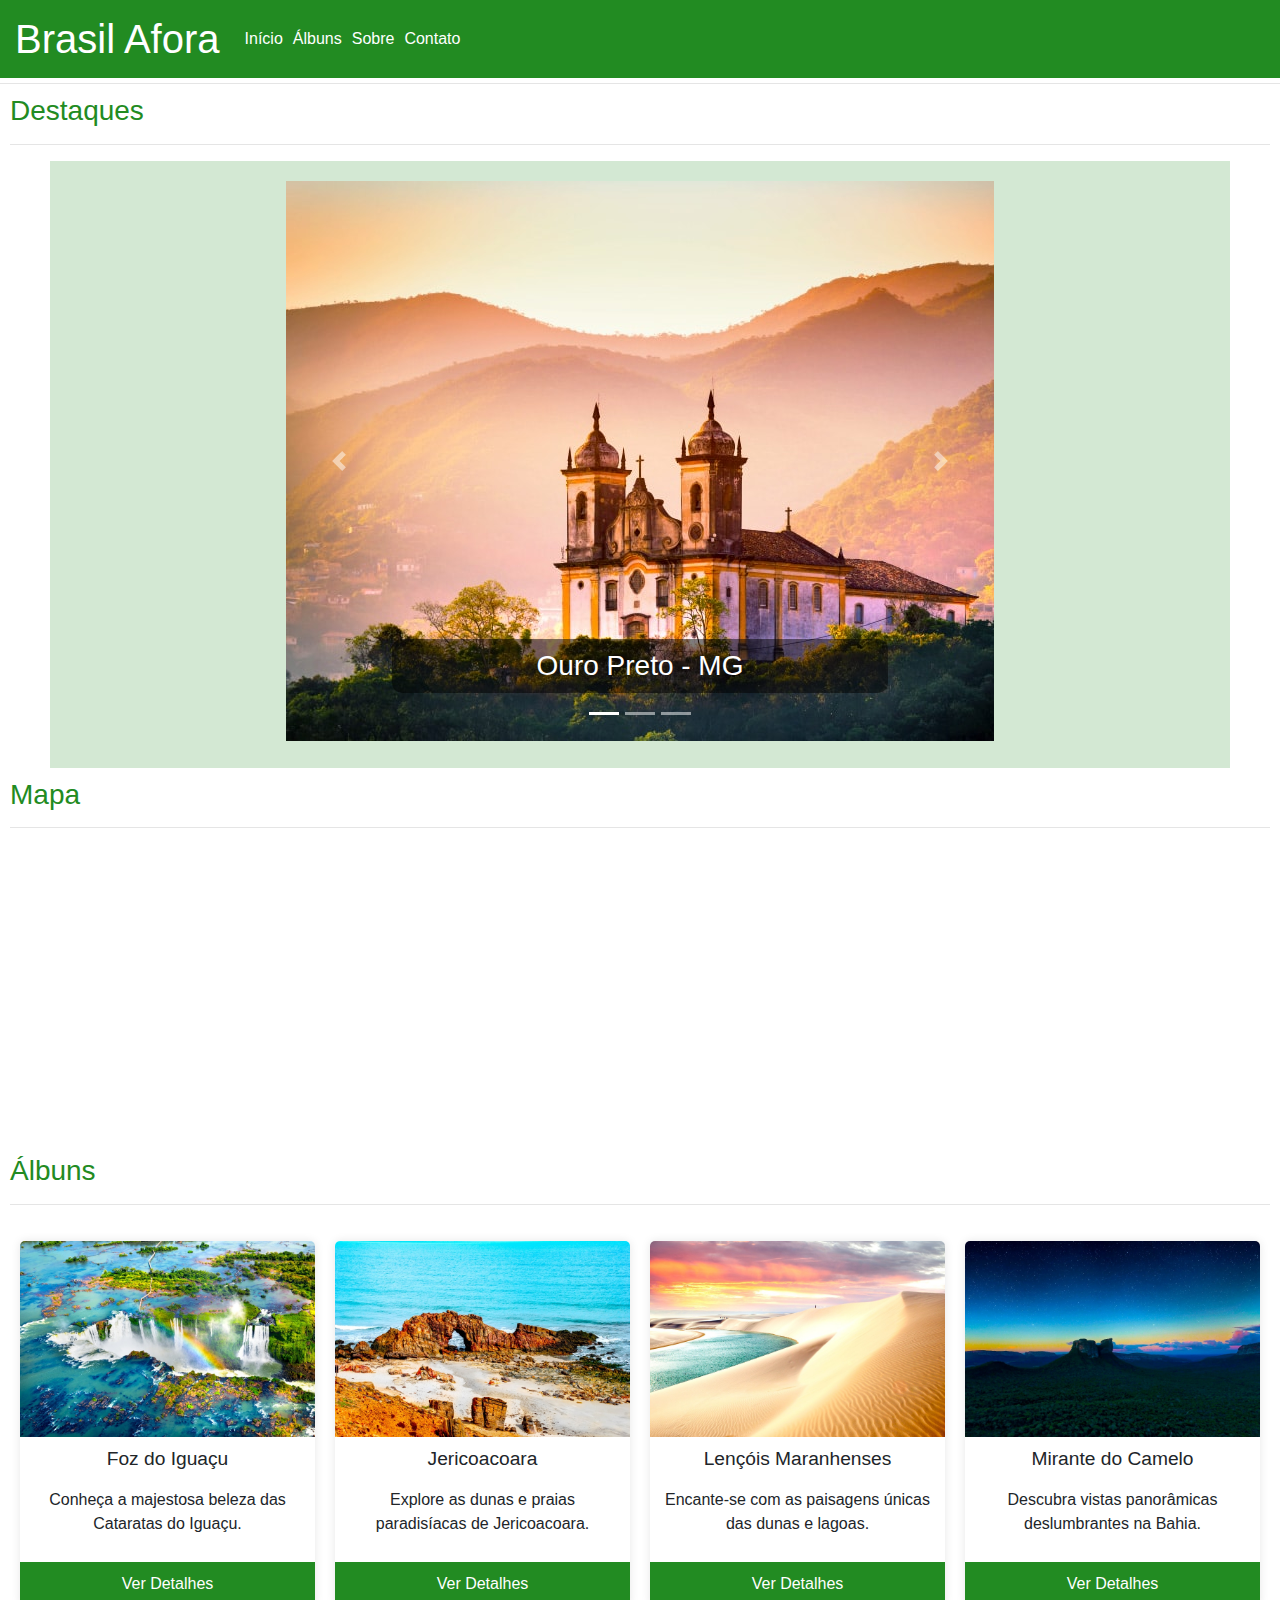
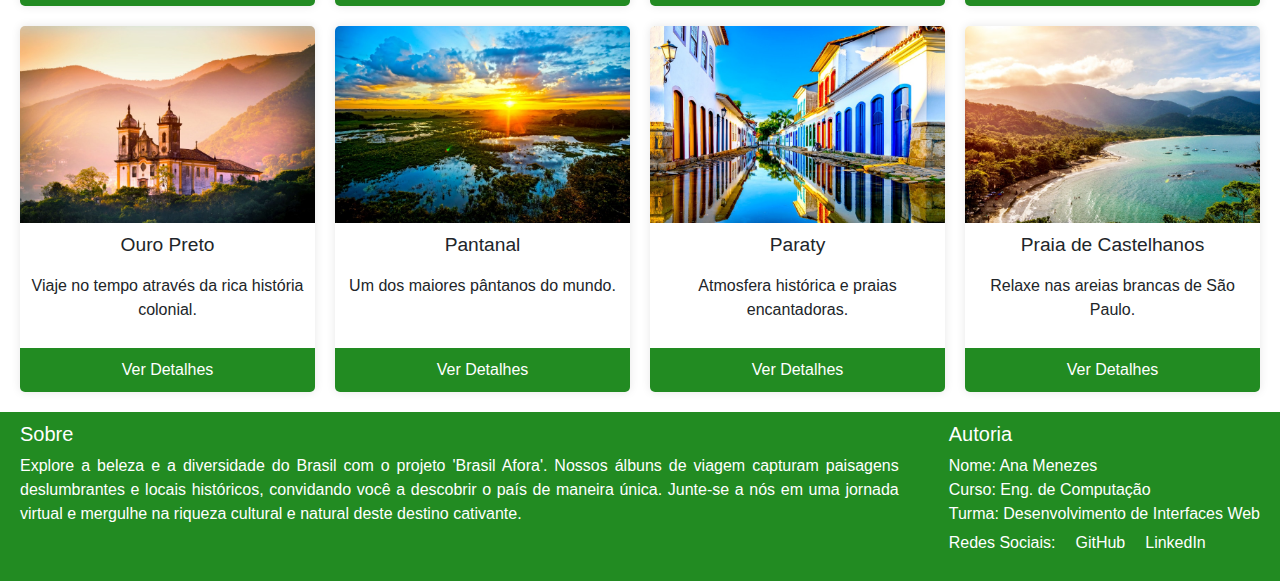
<file: index.html>
<!DOCTYPE html>
<html lang="pt-BR">

<head>
    <meta charset="UTF-8" />
    <meta name="viewport" content="width=device-width, initial-scale=1.0" />
    <title>Brasil Afora</title>
    <link rel="stylesheet" href="assets/css/styles.css" />
    <link rel="stylesheet" href="https://maxcdn.bootstrapcdn.com/bootstrap/4.5.2/css/bootstrap.min.css" />
</head>


<body>
    <header>
        <div class="menu">
            <h1 class="menu-title">Brasil Afora</h1>
            <a href="index.html">Início</a>
            <a href="album.html">Álbuns</a>
            <a href="index.html">Sobre</a>
            <a href="index.html">Contato</a>
        </div>
        <hr>
    </header>

    <section class="highlights">
        <div class="title">
            <h3>Destaques</h3>
            <hr>
        </div>
        <div class="background-carousel">
            <div class="highlights-carousel">
                <div id="carouselHighlights" class="carousel slide" data-ride="carousel">
                    <ol class="carousel-indicators">
                        <li data-target="#carouselHighlights" data-slide-to="0" class="active"></li>
                        <li data-target="#carouselHighlights" data-slide-to="1"></li>
                        <li data-target="#carouselHighlights" data-slide-to="2"></li>
                    </ol>

                    <div class="carousel-inner">
                        <div class="carousel-item active">
                            <img src="assets\img\OuroPreto-MinasGerais.jpg" alt="OuroPreto-MinasGerais">
                            <div class="carousel-caption">
                                <h3>Ouro Preto - MG</h3>
                            </div>
                        </div>
                        <div class="carousel-item">
                            <img src="assets\img\PraiaCastelhanos-SaoPaulo.jpg" alt="PraiaCastelhanos-SaoPaulo">
                            <div class="carousel-caption">
                                <h3>Praia de Castelhanos - SP</h3>
                            </div>
                        </div>
                        <div class="carousel-item">
                            <img src="assets\img\Paraty-RioDeJaneiro.jpg" alt="Paraty-RioDeJaneiro">
                            <div class="carousel-caption">
                                <h3>Paraty - RJ</h3>
                            </div>
                        </div>
                    </div>
                    <a class="carousel-control-prev" href="#carouselHighlights" role="button" data-slide="prev">
                        <span class="carousel-control-prev-icon" aria-hidden="true"></span>
                        <span class="sr-only">Anterior</span>
                    </a>
                    <a class="carousel-control-next" href="#carouselHighlights" role="button" data-slide="next">
                        <span class="carousel-control-next-icon" aria-hidden="true"></span>
                        <span class="sr-only">Próximo</span>
                    </a>
                </div>
            </div>
        </div>
    </section>

    <section class="map">
        <div class="title">
            <h3>Mapa</h3>
            <hr>
        </div>
        <div class="map-content">
            <iframe class="map-image"
                src="https://www.google.com/maps/embed?pb=!1m18!1m12!1m3!1d120048.59795757699!2d-44.04662274608247!3d-19.90253583914758!2m3!1f0!2f0!3f0!3m2!1i1024!2i768!4f13.1!3m3!1m2!1s0xa690cacacf2c33%3A0x5b35795e3ad23997!2sBelo%20Horizonte%2C%20MG!5e0!3m2!1spt-BR!2sbr!4v1694258462357!5m2!1spt-BR!2sbr"
                style="border:0;" allowfullscreen="" loading="lazy"
                referrerpolicy="no-referrer-when-downgrade"></iframe>
        </div>
    </section>

    <section class="albums">
        <div class="title">
            <h3>Álbuns</h3>
            <hr>
        </div>
        <div class="albums-grid">
            <article class="album">
                <img src="assets/img/FozDoIguacu-Parana.jpg" alt="FozDoIguacu" />
                <h2>Foz do Iguaçu</h2>
                <p>Conheça a majestosa beleza das Cataratas do Iguaçu.</p>
                <a href="album.html">Ver Detalhes</a>
            </article>
            <article class="album">
                <img src="assets/img/Jericoacoara-Ceara.jpg" alt="Jericoacoara" />
                <h2>Jericoacoara</h2>
                <p>Explore as dunas e praias paradisíacas de Jericoacoara.</p>
                <a href="album.html">Ver Detalhes</a>
            </article>
            <article class="album">
                <img src="assets/img/LencoisMaranhenses-Maranhao.jpg" alt="LencoisMaranhenses" />
                <h2>Lençóis Maranhenses</h2>
                <p>Encante-se com as paisagens únicas das dunas e lagoas.</p>
                <a href="album.html">Ver Detalhes</a>
            </article>
            <article class="album">
                <img src="assets/img/MiranteDoCamelo-Bahia.jpg" alt="MiranteDoCamelo" />
                <h2>Mirante do Camelo</h2>
                <p>Descubra vistas panorâmicas deslumbrantes na Bahia.</p>
                <a href="album.html">Ver Detalhes</a>
            </article>
            <article class="album">
                <img src="assets/img/OuroPreto-MinasGerais.jpg" alt="OuroPreto" />
                <h2>Ouro Preto</h2>
                <p>Viaje no tempo através da rica história colonial.</p>
                <a href="album.html">Ver Detalhes</a>
            </article>
            <article class="album">
                <img src="assets/img/Pantanal-MatoGrossoDoSul.jpg" alt="Pantanal" />
                <h2>Pantanal</h2>
                <p>Um dos maiores pântanos do mundo.</p>
                <a href="album.html">Ver Detalhes</a>
            </article>
            <article class="album">
                <img src="assets/img/Paraty-RioDeJaneiro.jpg" alt="Paraty" />
                <h2>Paraty</h2>
                <p>Atmosfera histórica e praias encantadoras.</p>
                <a href="album.html">Ver Detalhes</a>
            </article>
            <article class="album">
                <img src="assets/img/PraiaCastelhanos-SaoPaulo.jpg" alt="PraiaCastelhanos" />
                <h2>Praia de Castelhanos</h2>
                <p>Relaxe nas areias brancas de São Paulo.</p>
                <a href="album.html">Ver Detalhes</a>
            </article>
        </div>
    </section>
</body>

<footer>
    <div class="footer-content">
        <div class="about">
            <h5>Sobre</h5>
            <p>Explore a beleza e a diversidade do Brasil com o projeto 'Brasil Afora'. Nossos álbuns de viagem capturam
                paisagens deslumbrantes e locais históricos, convidando você a descobrir o país de maneira única.
                Junte-se a nós em uma jornada virtual e mergulhe na riqueza cultural e natural deste destino cativante.
            </p>
        </div>
        <div class="authorship">
            <h5>Autoria</h5>
            <div class="author">
                <div class="author-info">
                    <div class="author-details">
                        <p>Nome: Ana Menezes</p>
                        <p>Curso: Eng. de Computação</p>
                        <p>Turma: Desenvolvimento de Interfaces Web</p>
                    </div>
                </div>
                <div class="social-links">
                    <p>Redes Sociais:</p>
                    <a href="https://github.com/anamenezesv" target="_blank">GitHub</a>
                    <a href="https://www.linkedin.com/in/ana-vit%C3%B3ria-menezes-ab901718a/"
                        target="_blank">LinkedIn</a>
                </div>
            </div>
        </div>
    </div>
</footer>

<!-- Scripts do Bootstrap (JQuery e Popper.js são necessários) -->
<script src="https://code.jquery.com/jquery-3.5.1.slim.min.js"></script>
<script src="https://cdn.jsdelivr.net/npm/@popperjs/core@2.5.3/dist/umd/popper.min.js"></script>
<script src="https://maxcdn.bootstrapcdn.com/bootstrap/4.5.2/js/bootstrap.min.js"></script>

</html>
</file>
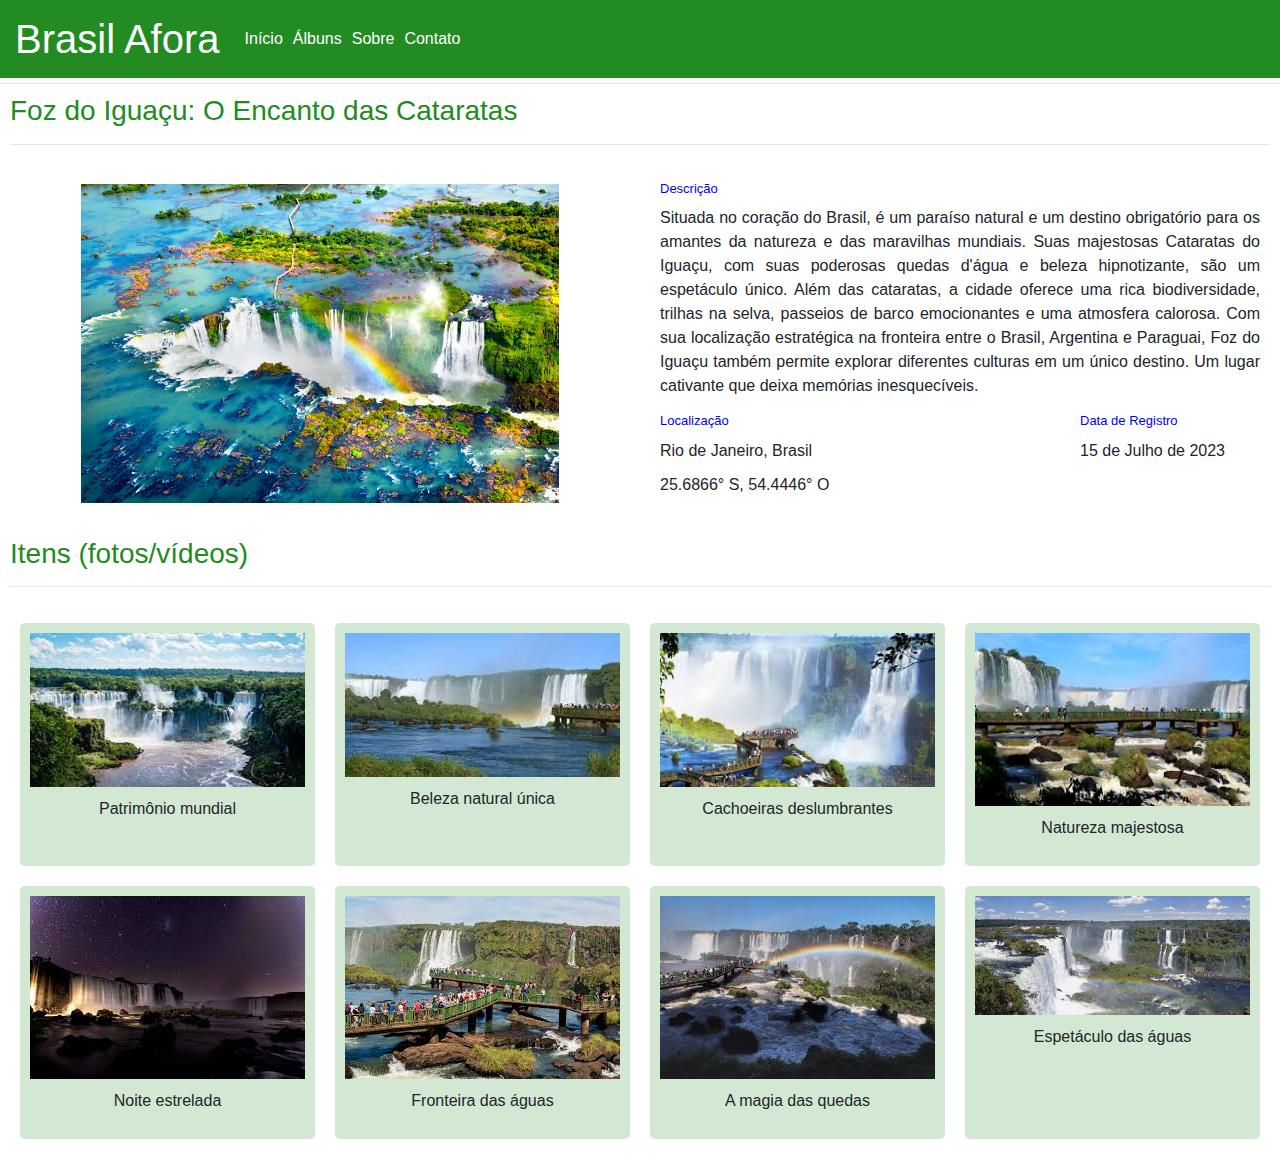
<file: album.html>
<!DOCTYPE html>
<html lang="pt-BR">

<head>
    <meta charset="UTF-8">
    <meta name="viewport" content="width=device-width, initial-scale=1.0">
    <title>Detalhes do Álbum</title>
    <link rel="stylesheet" href="assets/css/styles.css">
    <link rel="stylesheet" href="https://maxcdn.bootstrapcdn.com/bootstrap/4.5.2/css/bootstrap.min.css">
</head>

<body>
    <header>
        <div class="menu">
            <h1 class="menu-title">Brasil Afora</h1>
            <a href="index.html">Início</a>
            <a href="album.html">Álbuns</a>
            <a href="index.html">Sobre</a>
            <a href="index.html">Contato</a>
        </div>
        <hr>
    </header>


    <section class="specified-album">
        <div class="title">
            <h3>Foz do Iguaçu: O Encanto das Cataratas</h3>
            <hr>
        </div>
        <div class="specified-album-details">
            <div class="specified-album-cover">
                <img src="assets\img\FozDoIguacu-Parana.jpg" alt="CapaFozDoIguacu">
            </div>
            <div class="specified-album-info">
                <h6 class="paragraph-title">Descrição</h6>
                <p class="description">Situada no coração do Brasil, é um paraíso natural e um destino obrigatório para
                    os amantes da natureza e das maravilhas mundiais. Suas majestosas Cataratas do Iguaçu, com suas
                    poderosas quedas d'água e beleza hipnotizante, são um espetáculo único. Além das cataratas, a cidade
                    oferece uma rica biodiversidade, trilhas na selva, passeios de barco emocionantes e uma atmosfera
                    calorosa. Com sua localização estratégica na fronteira entre o Brasil, Argentina e Paraguai, Foz do
                    Iguaçu também permite explorar diferentes culturas em um único destino. Um lugar cativante que deixa
                    memórias inesquecíveis.</p>
                <div class="additional-info">
                    <div class="album-location">
                        <h6 class="paragraph-title">Localização</h6>
                        <p>Rio de Janeiro, Brasil</p>
                        <p>25.6866° S, 54.4446° O</p>
                    </div>
                    <div>
                        <h6 class="paragraph-title">Data de Registro</h6>
                        <p>15 de Julho de 2023</p>
                    </div>
                </div>
            </div>
        </div>
    </section>

    <section class="item-grid">
        <div class="title">
            <h3>Itens (fotos/vídeos)</h3>
            <hr>
        </div>
        <div class="items">
            <article class="item" data-item-id="1">
                <div class="item-content">
                    <img src="assets\img\CataratasDoIguacu1.jpeg" alt="Item 1">
                    <p>Patrimônio mundial</p>
                </div>
            </article>
            <article class="item" data-item-id="2">
                <div class="item-content">
                    <img src="assets\img\CataratasDoIguacu2.jpeg" alt="Item 2">
                    <p>Beleza natural única</p>
                </div>
            </article>
            <article class="item" data-item-id="3">
                <div class="item-content">
                    <img src="assets\img\CataratasDoIguacu3.jpeg" alt="Item 3">
                    <p>Cachoeiras deslumbrantes</p>
                </div>
            </article>
            <article class="item" data-item-id="4">
                <div class="item-content">
                    <img src="assets\img\CataratasDoIguacu4.jpeg" alt="Item 4">
                    <p>Natureza majestosa</p>
                </div>
            </article>
            <article class="item" data-item-id="5">
                <div class="item-content">
                    <img src="assets\img\CataratasDoIguacu5.jpeg" alt="Item 5">
                    <p>Noite estrelada</p>
                </div>
            </article>
            <article class="item" data-item-id="6">
                <div class="item-content">
                    <img src="assets\img\CataratasDoIguacu6.jpeg" alt="Item 6">
                    <p>Fronteira das águas</p>
                </div>
            </article>
            <article class="item" data-item-id="7">
                <div class="item-content">
                    <img src="assets\img\CataratasDoIguacu7.jpeg" alt="Item 7">
                    <p>A magia das quedas</p>
                </div>
            </article>
            <article class="item" data-item-id="8">
                <div class="item-content">
                    <img src="assets\img\CataratasDoIguacu8.jpeg" alt="Item 8">
                    <p>Espetáculo das águas</p>
                </div>
            </article>
        </div>
    </section>

    <div id="myModal" class="modal">
        <span id="closeModal" class="close">&times;</span>
        <div class="modal-content">
        </div>
    </div>

    <script src="popup.js"></script>
</body>

<script src="https://code.jquery.com/jquery-3.5.1.slim.min.js"></script>
<script src="https://cdn.jsdelivr.net/npm/@popperjs/core@2.5.3/dist/umd/popper.min.js"></script>
<script src="https://maxcdn.bootstrapcdn.com/bootstrap/4.5.2/js/bootstrap.min.js"></script>

</html>
</file>
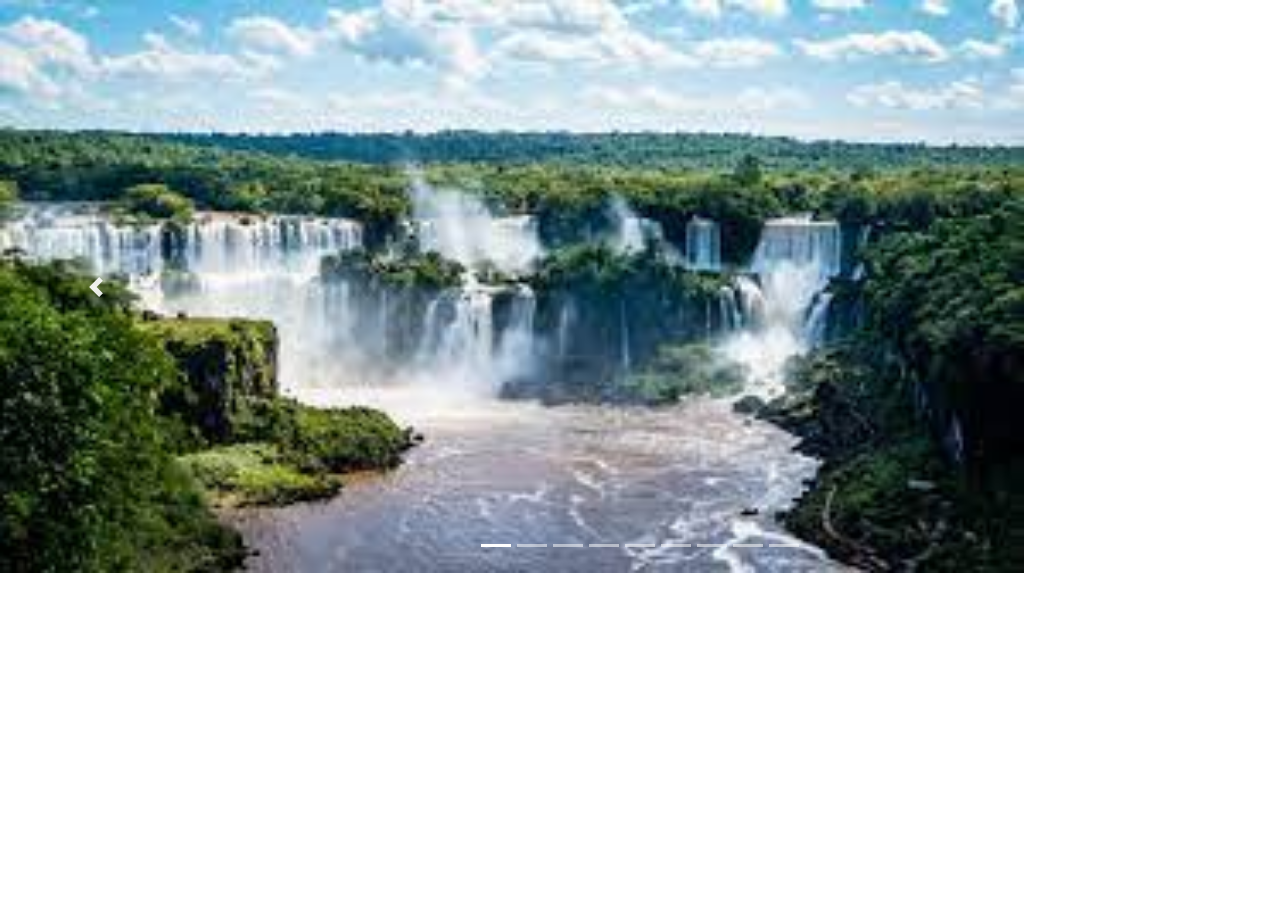
<file: item.html>
<!DOCTYPE html>
<html lang="pt-BR">

<head>
    <meta charset="UTF-8">
    <meta name="viewport" content="width=device-width, initial-scale=1.0">
    <title>Detalhes do Item</title>
    <link rel="stylesheet" href="assets/css/styles.css">
    <link rel="stylesheet" href="https://maxcdn.bootstrapcdn.com/bootstrap/4.5.2/css/bootstrap.min.css">
</head>

<body>
    <div class="carousel-container">
        <div id="itemCarousel" class="carousel slide" data-ride="carousel">
            <ol class="carousel-indicators">
                <li data-target="#itemCarousel" data-slide-to="0" class="active"></li>
                <li data-target="#itemCarousel" data-slide-to="1"></li>
                <li data-target="#itemCarousel" data-slide-to="2"></li>
                <li data-target="#itemCarousel" data-slide-to="3"></li>
                <li data-target="#itemCarousel" data-slide-to="4"></li>
                <li data-target="#itemCarousel" data-slide-to="5"></li>
                <li data-target="#itemCarousel" data-slide-to="6"></li>
                <li data-target="#itemCarousel" data-slide-to="7"></li>
                <li data-target="#itemCarousel" data-slide-to="8"></li>
            </ol>

            <div class="carousel-inner">
                <div class="carousel-item active">
                    <img class="carousel-image" src="assets/img/CataratasDoIguacu1.jpeg" alt="Item 1">
                </div>
                <div class="carousel-item">
                    <img class="carousel-image" src="assets/img/CataratasDoIguacu2.jpeg" alt="Item 2">
                </div>
                <div class="carousel-item">
                    <img class="carousel-image" src="assets/img/CataratasDoIguacu3.jpeg" alt="Item 3">
                </div>
                <div class="carousel-item">
                    <img class="carousel-image" src="assets/img/CataratasDoIguacu4.jpeg" alt="Item 4">
                </div>
                <div class="carousel-item">
                    <img class="carousel-image" src="assets/img/CataratasDoIguacu5.jpeg" alt="Item 5">
                </div>
                <div class="carousel-item">
                    <img class="carousel-image" src="assets/img/CataratasDoIguacu6.jpeg" alt="Item 6">
                </div>
                <div class="carousel-item">
                    <img class="carousel-image" src="assets/img/CataratasDoIguacu7.jpeg" alt="Item 7">
                </div>
                <div class="carousel-item">
                    <img class="carousel-image" src="assets/img/CataratasDoIguacu8.jpeg" alt="Item 8">
                </div>
            </div>

            <a class="carousel-control-prev" href="#itemCarousel" role="button" data-slide="prev">
                <span class="carousel-control-prev-icon" aria-hidden="true"></span>
                <span class="sr-only">Anterior</span>
            </a>
            <a class="carousel-control-next" href="#itemCarousel" role="button" data-slide="next">
                <span class="carousel-control-next-icon" aria-hidden="true"></span>
                <span class="sr-only">Próximo</span>
            </a>
        </div>
    </div>

    <script src="https://code.jquery.com/jquery-3.5.1.slim.min.js"></script>
    <script src="https://cdn.jsdelivr.net/npm/@popperjs/core@2.5.3/dist/umd/popper.min.js"></script>
    <script src="https://maxcdn.bootstrapcdn.com/bootstrap/4.5.2/js/bootstrap.min.js"></script>
    <script src="popup.js"></script>
</body>

</html>
</file>
<file: assets/css/styles.css>
/* Estilos gerais */
header {
    font-family: Arial, sans-serif;
}
body {
    font-family: Arial, sans-serif;
}
footer {
    font-family: Arial, sans-serif;
}

.title {
    color: rgb(34, 139, 34);
    padding: 10px 10px 0px 10px;
}

.title h1 {
    margin-bottom: 0;
}

header hr {
    margin-top: 5px;
    margin-bottom: 0;
}

.menu {
    color: white;
    display:inline-flex;
    background-color: rgb(34, 139, 34);
    width: 100%;
    
    .menu-title {
        border-radius: 5px;
        padding: 10px;
        margin: 5px;
    }
}

.menu a {
    padding-left: 10px;
    align-self: center;
    text-decoration: none;
    color: white;
}
/*--------------*/


/* Estilos index */
.highlights {
    
    .background-carousel {
        background-color: rgb(34, 139, 34, 20%);
        padding: 20px 0;
        margin: 0 50px;
    }
    
    .highlights-carousel {
        text-align: center;
    }
    
    .carousel {
        width: auto;
        max-width: 60%;
        height: auto;
        max-height: 20%;
        display: inline-flex;
    }
    
    .carousel-caption h3 {
        background-color: rgb(0, 0, 0, 50%);
        border-radius: 10px;
        padding: 10px;
    }

    .carousel-control-prev {
        color: rgb(0, 0, 0, 50%);
    }
}

.map {

    .map-content {
        text-align: -webkit-center;
    }

    .map-image {
        width: 80%;
        height: 300px;
        display: flex;
    }
}

.albums {

    .albums-grid {
        display: grid;
        grid-template-columns: repeat(4, 1fr);
        gap: 20px;
        padding: 20px;
    }
    
    .album {
        background-color: #fff;
        box-shadow: 0px 0px 10px rgba(0, 0, 0, 0.1);
        border-radius: 5px;
        overflow: hidden;
        text-align: center;
        display: flex;
        flex-direction: column;
    }
    
    .album img {
        max-width: 100%;
        height: auto;
    }
    
    .album h2 {
        padding: 10px;
        font-size: 1.2rem;
    }
    
    .album p {
        padding: 0 10px 10px 10px;
        flex-grow: 1;
    }
    
    .album a {
        background-color: rgb(34, 139, 34);
        color: #fff;
        text-align: center;
        padding: 10px;
        text-decoration: none;
        transition: background-color 0.3s;
        margin-top: auto;
    }
    
    .album a:hover {
        background-color: rgb(34, 139, 34, 50%);
    }
    
}

.footer-content {
    background-color: rgb(34, 139, 34);
    color: #fff;
    padding: 10px 20px;
    display: flex;
    justify-content: space-between;

    .about {
        flex: 1;
        padding-right: 50px;
        text-align: justify;
    }

    .author-info {
        margin-bottom: 5px;
    }

    .author-details p {
        margin: 0;
    }

    .social-links {
        display: flex;
    }

    .social-links a {
        padding-left: 20px;
        text-decoration: none;
        color: #fff;
    }
}
/*----------------*/


/* Estilos do album */
.specified-album-details {
    display: flex;
    justify-content: center;
    align-items: center;
    flex-wrap: wrap;
}

.specified-album-cover {
    flex: 1;
    max-width: 50%;
    padding: 20px;
}

.specified-album-cover img {
    max-height: 319px;
    max-width: 478px;
    height: auto;
    display: block;
    margin: 0 auto;
}

.specified-album-info {
    flex: 1;
    max-width: 50%;
    padding: 20px;

    .description {
        text-align: justify;
    }

    .additional-info {
        display: inline-flex;
        width: 100%;
        justify-content: flex-start;
    }

    .album-location {
        width: 70%;
    }

    .paragraph-title {
        color: blue;
        font-size: 13px;
        margin: 0;
    }
}

.specified-album-info h2 {
    font-size: 24px;
}

.specified-album-info p {
    margin: 10px 0;
    font-size: 16px;
}

.items {
    display: grid;
    grid-template-columns: repeat(4, 1fr);
    gap: 20px;
    padding: 20px;
}

.item {
    background-color:rgb(34, 139, 34, 20%);
    border-radius: 5px;
    padding: 10px;
    text-align: center;

    .item-content {
        width: auto;
        height: auto;
    }
}

.item img {
    max-width: 100%;
    height: auto;
    margin-bottom: 10px;
}
/*------------------*/


/* Estilo para a modal */
.modal {
    width: 1000px;
    height: 500px;
    position: relative;
    text-align: center;
    background-color: rgba(0, 0, 0, 0.7);
    z-index: 1000;
}

.modal-content {
    background-color: rgb(180, 220, 180) !important;
    transform: translate(-50%, -50%);
    border: 1px solid #ccc;
    align-content: center;
    position: absolute;
    padding: 20px;
    display: grid !important;
    max-width: 80%;
    width: auto;
    height: 70%;
    left: 50%;
    top: 50%;
}

#closeModal.close {
    position: absolute;
    top: 20px;
    right: 20px;
    cursor: pointer;
    color: white;
    font-size: xxx-large;
}
/*------------------*/

.carousel-image {
    width: 80%;
    height: auto;
}
</file>
